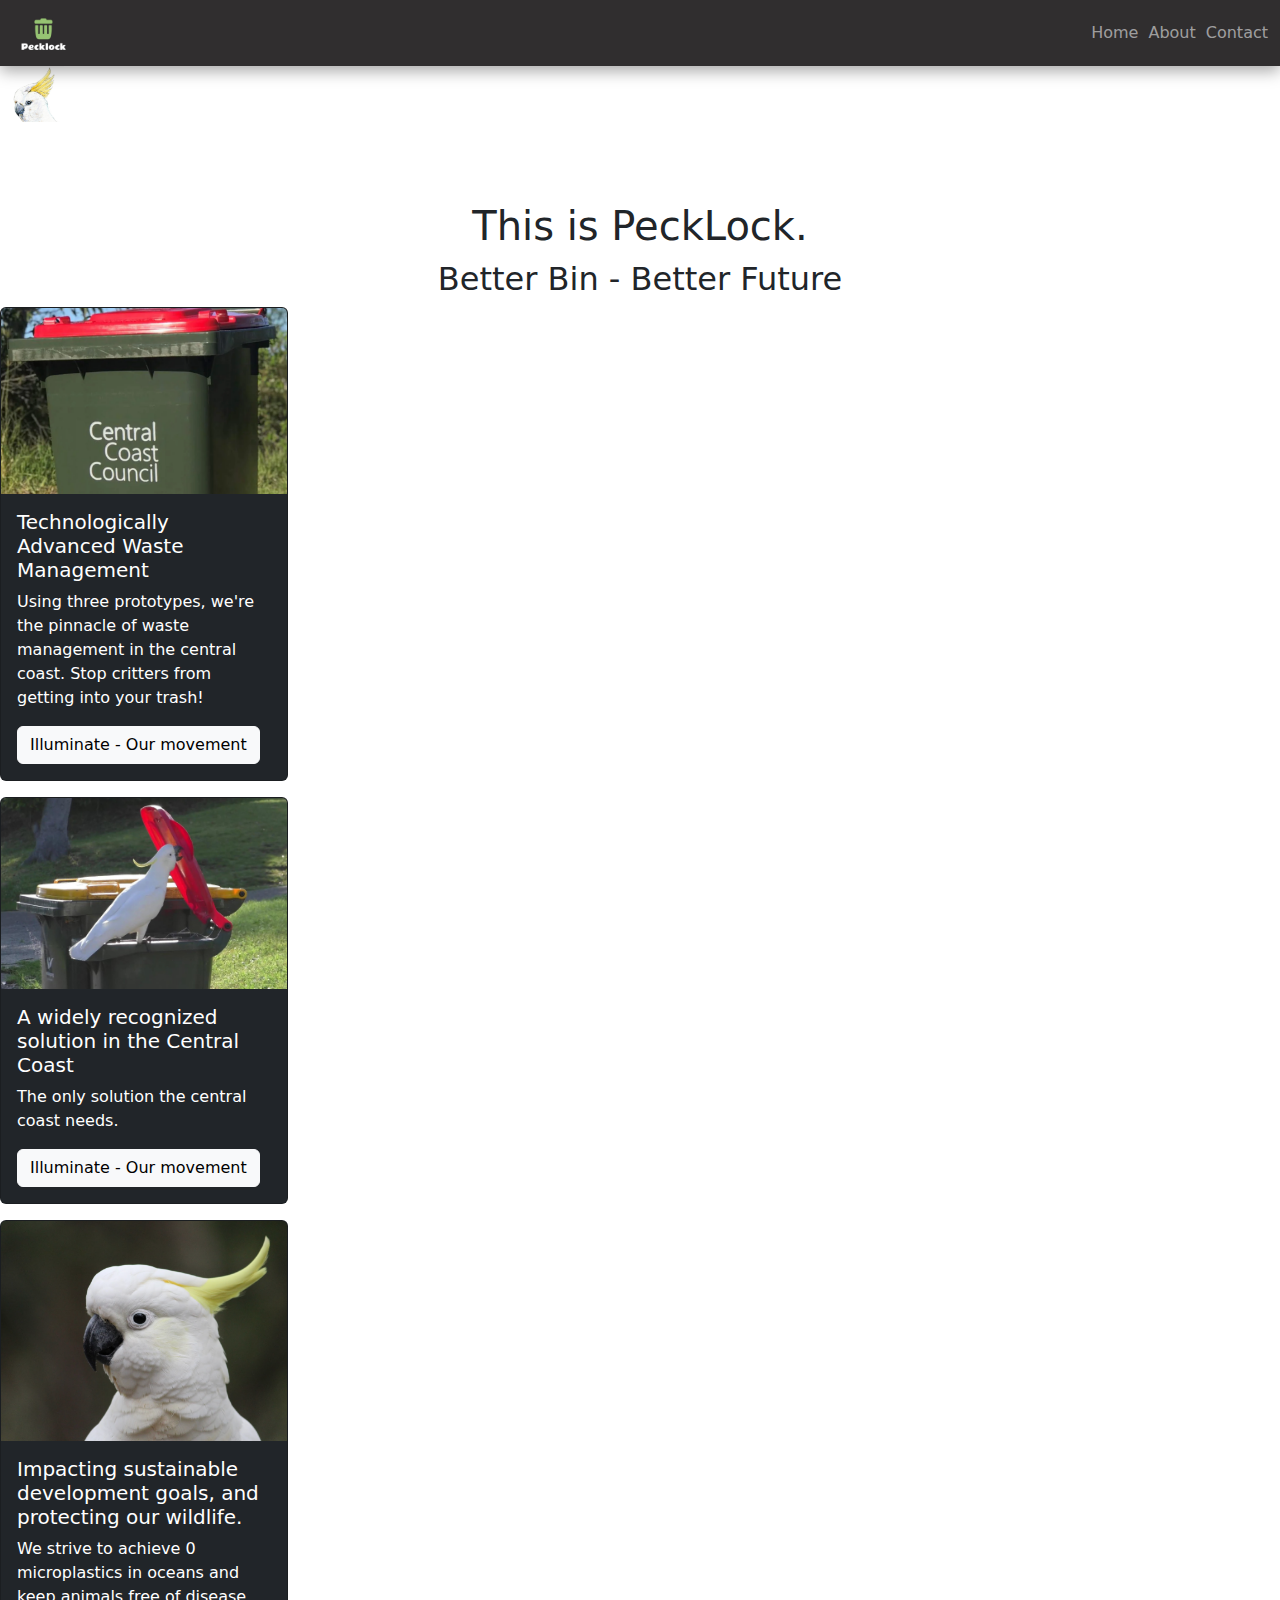
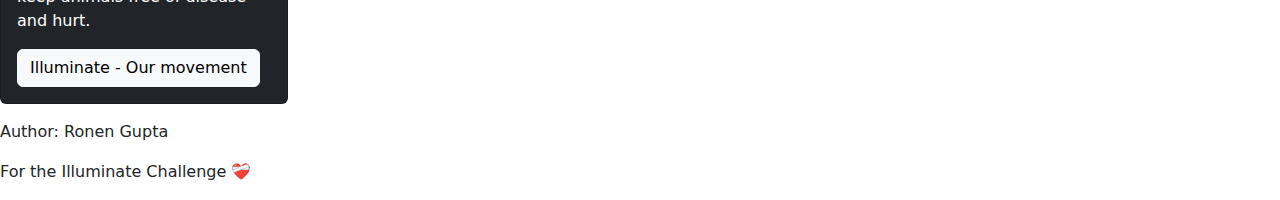
<file: index.html>
<!DOCTYPE html>
<html lang="en">
    <head>
        <meta charset="UTF-8">
        <meta name="viewport" content="width=device-width, initial-scale=1.0">
        <link rel="stylesheet" href="styles.css">
        <link href="https://cdn.jsdelivr.net/npm/bootstrap@5.3.3/dist/css/bootstrap.min.css" rel="stylesheet">
        <link rel="stylesheet" href="https://cdnjs.cloudflare.com/ajax/libs/animate.css/4.1.1/animate.min.css"/>
        <title>PeckLock</title>
    </head>
    <div class = "animate__animated animate__fadeInDown">
    <body>
        <nav class="navbar navbar-dark default-glow" style="box-shadow: rgba(0, 0, 0, 0.35) 0px 5px 15px; background-color: rgba(48, 46, 47)">
            <div class="container-fluid">
                <img class = "navbar-brand bannerimg" src="Images/PeckLockBanner.png" alt="PeckLock">
                    <ul class = "flex-row navbar-nav">
                        <li class="nav-item"><a class="nav-link" href="index.html">Home</a></li>
                        <li class="nav-item"><a class="nav-link" href="about.html">About</a></li>
                        <li class="nav-item"><a class="nav-link" href="contact.html">Contact</a></li>
                    </ul>
            </div>
        </nav>
        <div>
            <img class="coolbeans" src ="Images/cockatooart.png" alt="Insert pic of cockatoo opening bin:">
            <h1 style="margin-top: 80px; margin-bottom: 10px;">This is PeckLock.</h1>
            <h2>Better Bin - Better Future</h2>
        </div>

         <section class="cards-section">
                    <div class="cards">
                        <div class="card text-white bg-dark mb-3 default-glow" style="width: 18rem;">
                            <img class="card-img-top" src="Images/bin.png" alt="Technologically Advanced Waste Management">
                            <div class="card-body">
                                <h5 class="card-title">Technologically Advanced Waste Management</h5>
                                <p class="card-text">Using three prototypes, we're the pinnacle of waste management in the central coast. Stop critters from getting into your trash!</p>
                                <a href="https://illuminateeducation.com.au/" class="btn btn-light">Illuminate - Our movement</a>
                            </div>
                        </div>

                        <div class="card text-white bg-dark mb-3 default-glow" style="width: 18rem;">
                            <img class="card-img-top" src="Images/cockatoo.jpg" alt="A widely recognized solution in the Central Coast">
                            <div class="card-body">
                                <h5 class="card-title">A widely recognized solution in the Central Coast</h5>
                                <p class="card-text">The only solution the central coast needs.</p>
                                <a href="https://illuminateeducation.com.au/" class="btn btn-light">Illuminate - Our movement</a>
                            </div>
                        </div>
                         <div class="card text-white bg-dark mb-3 default-glow" style="width: 18rem;">
                            <img class="card-img-top" src="Images/cockatoolooking.png" alt="Impacting sustainable development goals, and protecting our wildlife.">
                            <div class="card-body">
                                <h5 class="card-title">Impacting sustainable development goals, and protecting our wildlife.</h5>
                                <p class="card-text">We strive to achieve 0 microplastics in oceans and keep animals free of disease and hurt.</p>
                                <a href="https://illuminateeducation.com.au" class="btn btn-light">Illuminate - Our movement</a>
                            </div>
                        </div>
                    </div>
            </section>

        <div class="footer">
            <p>Author: Ronen Gupta</p>
            <p>For the Illuminate Challenge ❤️‍🩹</p>
        </div>
    </body>
    </div>
</html>
</file>
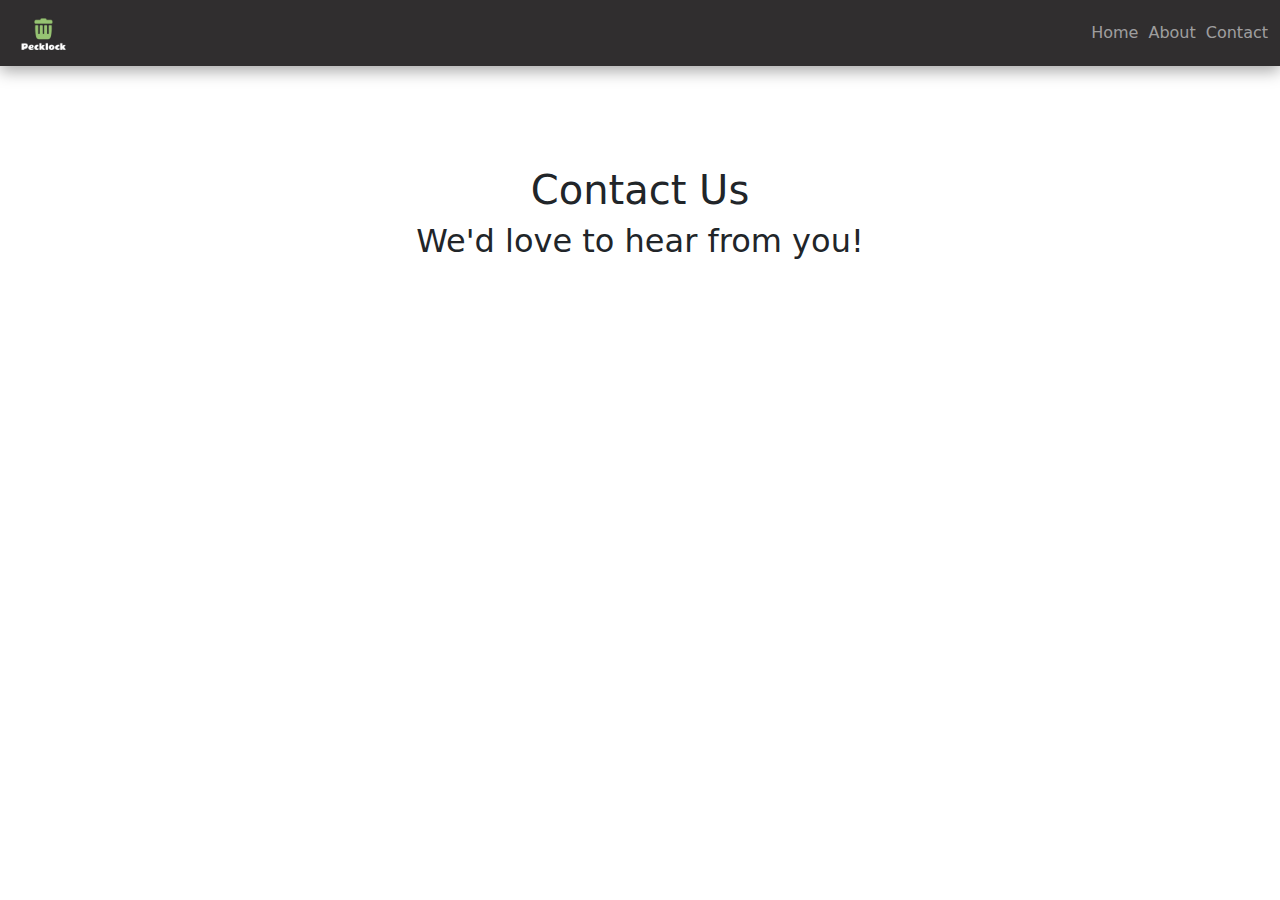
<file: contact.html>
<!DOCTYPE html>
<html lang="en">
    <head>
        <meta charset="UTF-8">
        <meta name="viewport" content="width=device-width, initial-scale=1.0">
        <link rel="stylesheet" href="styles.css">
        <link href="https://cdn.jsdelivr.net/npm/bootstrap@5.3.3/dist/css/bootstrap.min.css" rel="stylesheet">
        <link rel="stylesheet" href="https://cdnjs.cloudflare.com/ajax/libs/animate.css/4.1.1/animate.min.css"/>
        <link rel="icon" type="Images/cockatooart.png" href="Images/cockatooart.png">
        <title>PeckLock</title>
    </head>
    <div class = "animate__animated animate__fadeInDown">
    <body>
        <nav class="navbar navbar-dark default-glow" style="box-shadow: rgba(0, 0, 0, 0.35) 0px 5px 15px; background-color: rgba(48, 46, 47)">
            <div class="container-fluid">
                <img class = "navbar-brand bannerimg" src="Images/PeckLockBanner.png" alt="PeckLock">
                    <ul class = "flex-row navbar-nav">
                        <li class="nav-item"><a class="nav-link" href="index.html">Home</a></li>
                        <li class="nav-item"><a class="nav-link" href="about.html">About</a></li>
                        <li class="nav-item"><a class="nav-link" href="contact.html">Contact</a></li>
                    </ul>
            </div>
        </nav>

        <div class="MeetTheTeam">
            <h1 style="margin-top: 100px">Contact Us</h1>
            <h2>We'd love to hear from you!</h2>
        </div>
    </body>
</file>
<file: styles.css>
h1 {
    text-align: center;
    color: #ffffff;
}

ul {
    gap: 10px;
}

img {
    display: block;
    justify-content: left;
    width: 5%;
    height: 5%;
}

h2 {
    color: rgba(121, 138, 108);
    text-align: center;
}

body {
    background-color: rgba(48, 46, 47);
    
}

a {
    text-decoration: none;
    color: rgba(121, 138, 108);
}
</file>
